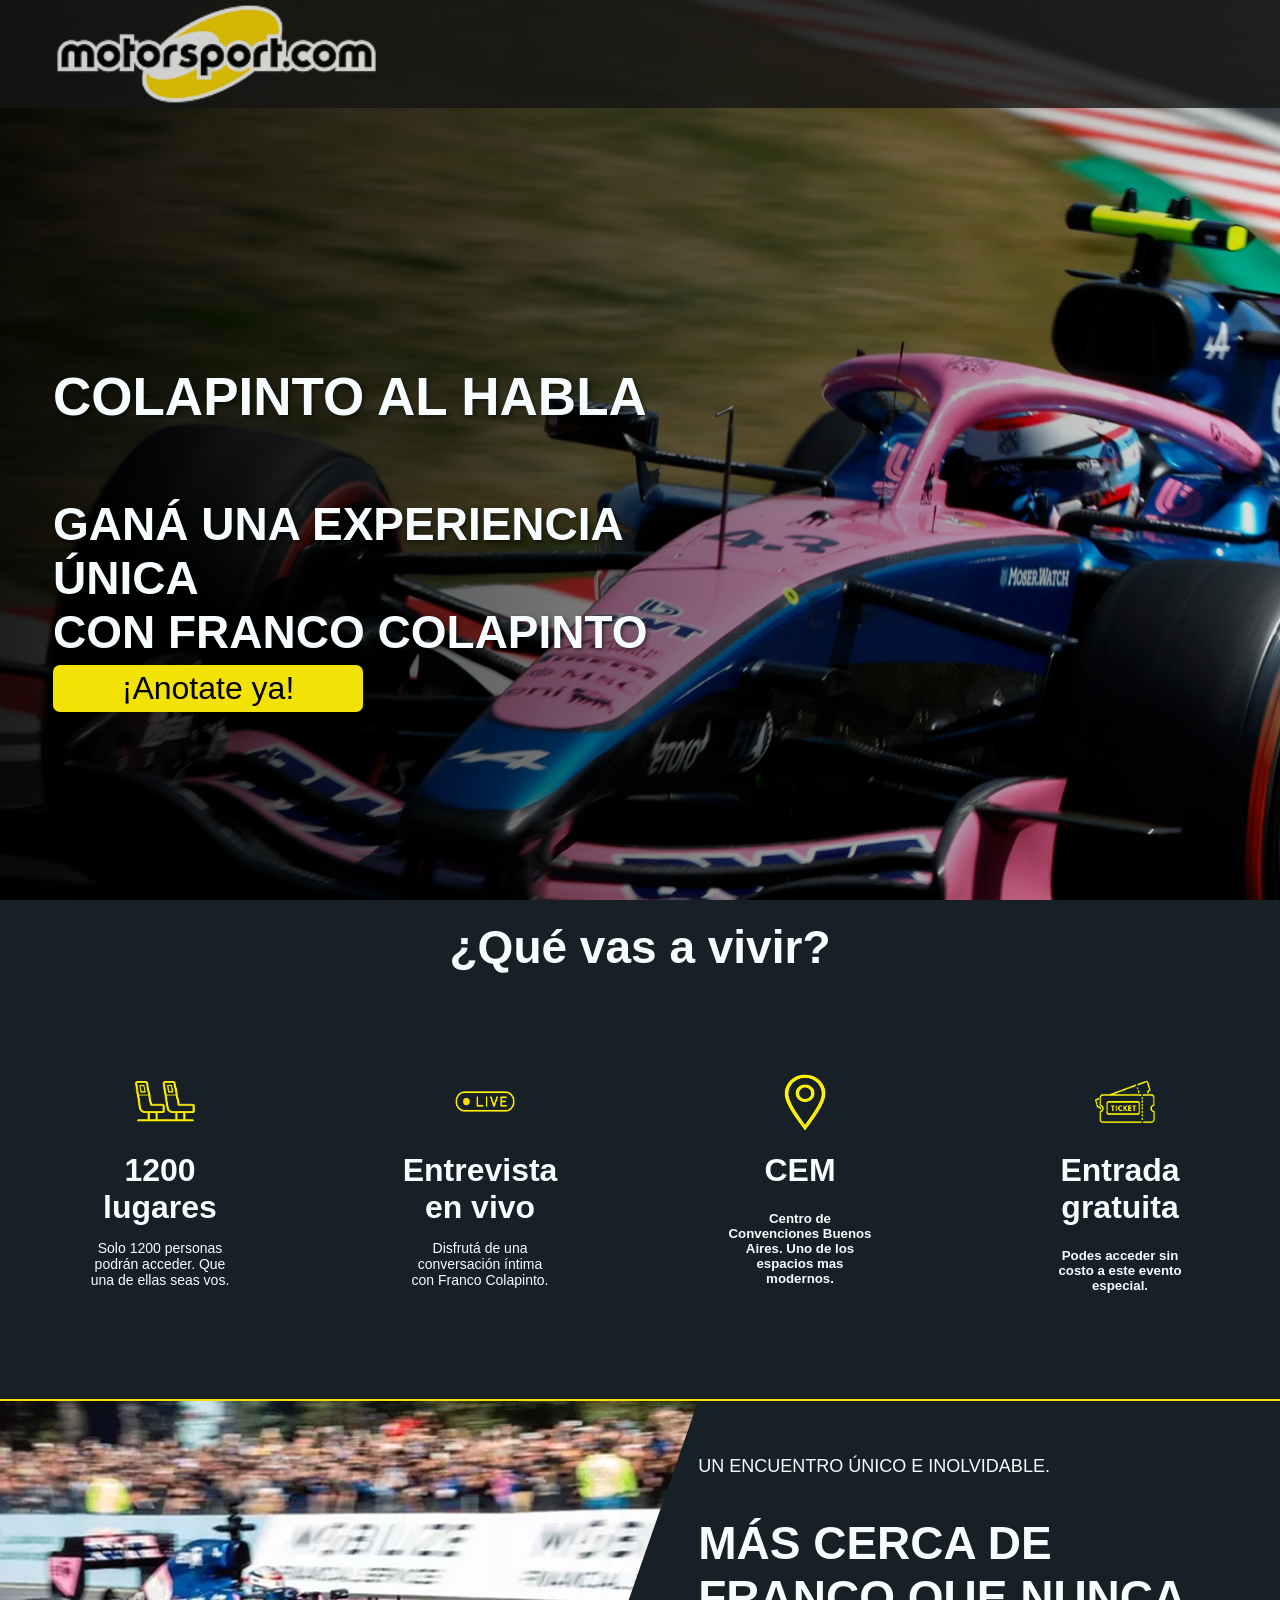
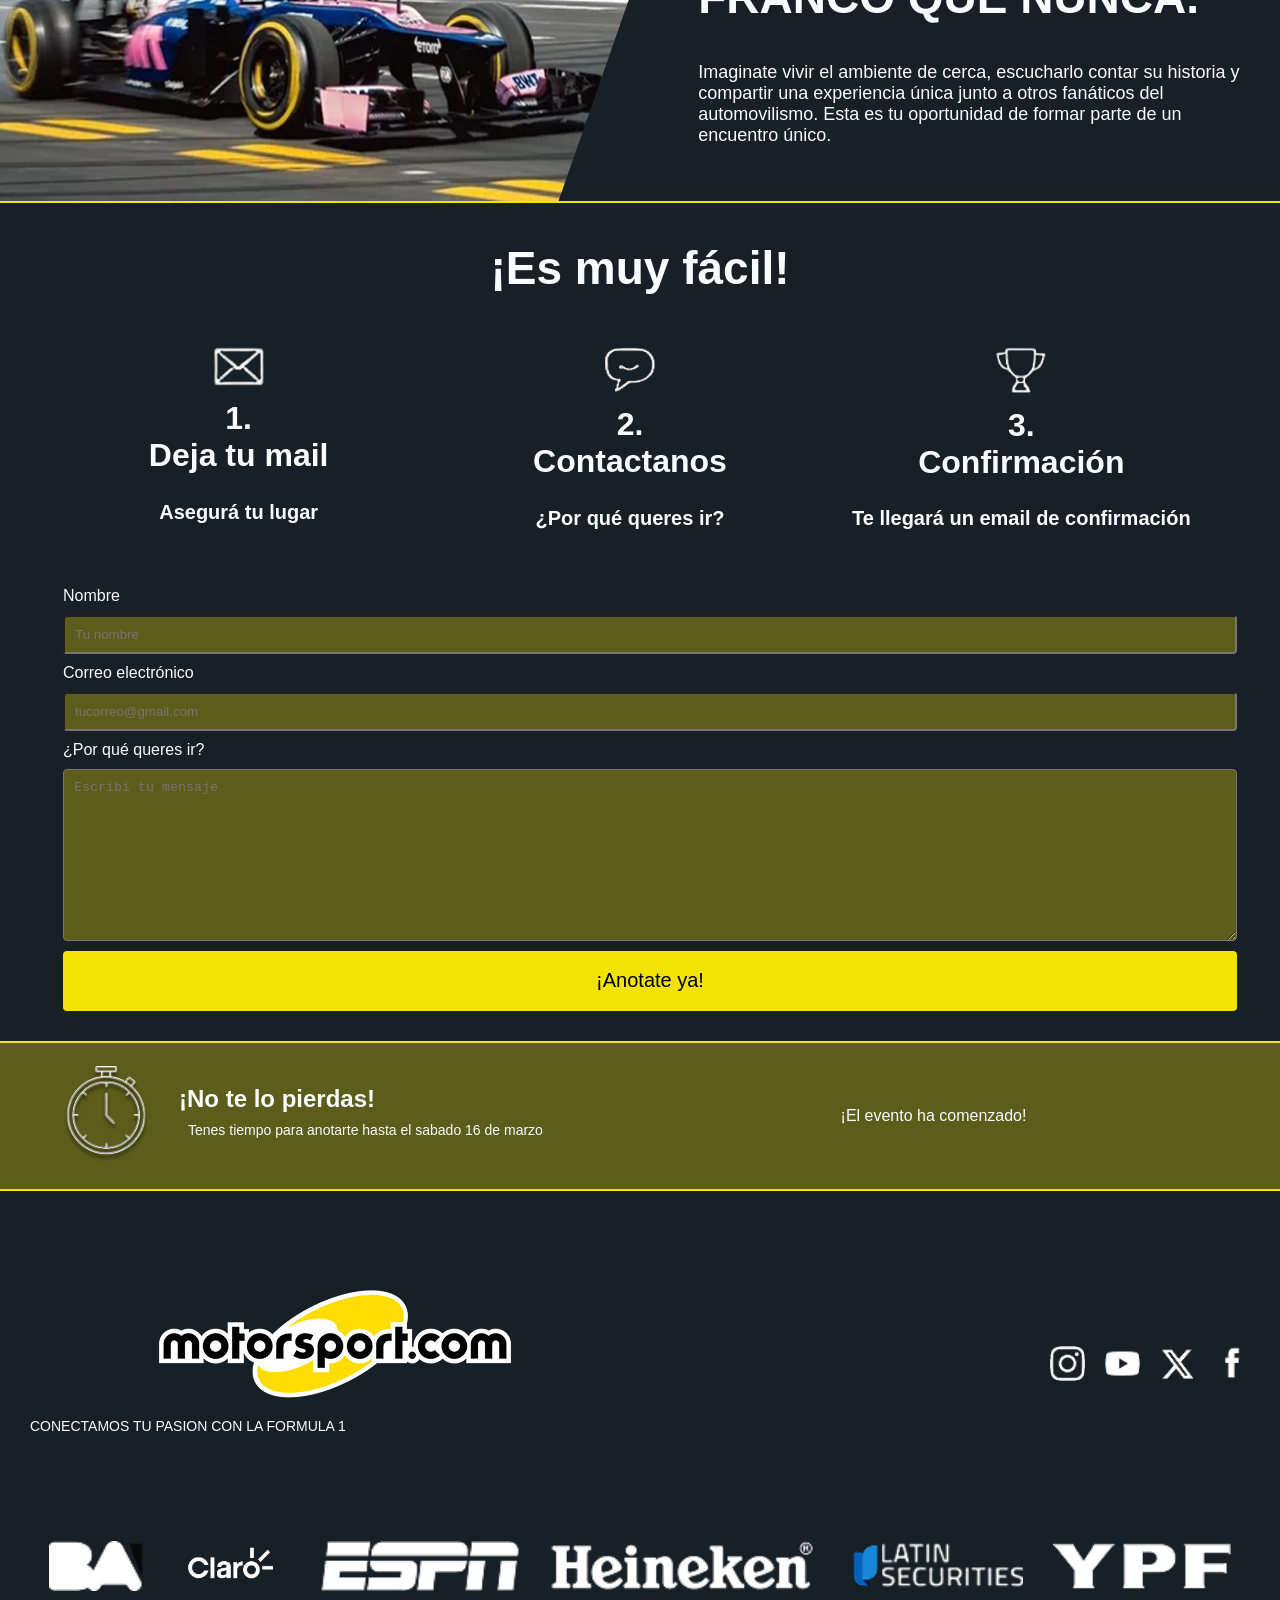
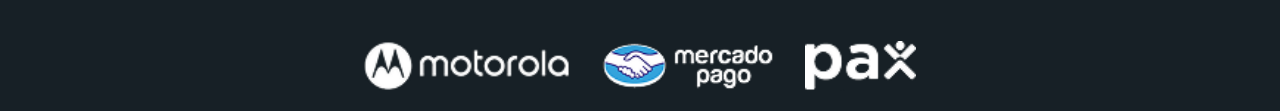
<file: index.html>
<!DOCTYPE html>
<html lang="en">

<head>
    <meta charset="UTF-8">
    <meta name="viewport" content="width=device-width, initial-scale=1.0">
    <title>Motorsport</title>
    <link rel="stylesheet" href="estilos.css">
</head>

<body>
        <section id="fondo-nav-head">
            <section class="barra-nav">
                <img src="img/logo-nav.png" alt="logo motorsport"  class="logo" id="logo-header">
            </section>
            <section class="header">
                <section class="titulo-subtitulo">
                    <div class="sombra">
                        <h1>COLAPINTO AL HABLA</h1>
                    </div>
                    <div id="subtitulo" class="sombra">
                        <h2> <b>GANÁ UNA EXPERIENCIA ÚNICA</b></h2>
                        <h2> <b>CON FRANCO COLAPINTO</b></h2>
                    </div>
                    <div class="CTA">
                     <a href="#formulario">¡Anotate ya!</a>
                    </div>
                </section>
            </section>
        </section>
        <section class="seccion-1">
            <h2 class="titulo-bullets-1">¿Qué vas a vivir?</h2>
            <section class="bullets-1">
                <div class="bullet-hijo">
                    <div class="img">
                    <img src="img/bullet-1-1.png" alt="">
                    </div>
                    <div class="texto-bullet-1">
                        <h3>1200 lugares</h3>
                        <p>Solo 1200 personas podrán acceder. Que una de ellas seas vos.</p>
                    </div>
                </div>
                <div class="bullet-hijo">
                     <div class="img">
                    <img src="img/bullet-1-2.png" alt="">
                    </div>
                    <h3>Entrevista en vivo</h3>
                    <p>Disfrutá de una conversación íntima con Franco Colapinto.</p>
                </div>
                <div class="bullet-hijo">
                    <div class="img">
                    <img src="img/bullet1-3.png" alt="">
                    </div>
                    <h3>CEM</h3>
                    <h5>Centro de Convenciones Buenos Aires. Uno de los espacios mas modernos.</h5>
                </div>
                <div class="bullet-hijo">
                    <div class="img">
                    <img src="img/bullet 1-4.png" alt="">
                    </div>
                    <h3>Entrada gratuita</h3>
                    <h5>Podes acceder sin costo a este evento especial.</h5>
                </div>
            </section>
        </section>
        <section class="img-contenido">
            <div class="imagen-diagonal">
                <img src="img/img-1.png" alt="">
            </div>
            <div class="contenido">
                <p>UN ENCUENTRO ÚNICO E INOLVIDABLE.</p>
                <h2>MÁS CERCA DE FRANCO QUE NUNCA.</h2>
                <p>Imaginate vivir el ambiente de cerca, escucharlo contar su historia y compartir una experiencia única junto a otros fanáticos del automovilismo.
                    Esta es tu oportunidad de formar parte de un encuentro único.</p>
            </div>
        </section>
        <section class="bullets-2-form">
            <section class="cont">
                <h2 id="titulo-pasos">¡Es muy fácil!</h2>
                <div class="bullets-form">
                    <div class="bullets-pasos">
                        <div class=bul2>
                            <img src="img/bullet2-1.png" alt="">
                            <h3>1.</h3>
                             <h3> Deja tu mail</h3>
                            <h4>Asegurá tu lugar </h4>
                        </div>
                        <div class=bul2>
                            <img src="img/bullet2-2.png" alt="">
                            <h3>2.</h3>
                            <h3>Contactanos</h3>
                            <h4>¿Por qué queres ir?</h4>
                        </div>
                        <div class=bul2>
                            <img src="img/bullet2-3.png" alt="">
                            <h3>3.</h3>
                             <h3>Confirmación</h3>
                            <h4>Te llegará un email de confirmación</h4>
                        </div>
                    </div>
                </div>

            </section>
            <section class="form-contenedor">
                <form action="" id="formulario">
                    <label for="nombre">Nombre</label>
                    <input type="text" name="nombre" id="nombre" placeholder="Tu nombre" required>
                    <label for="email">Correo electrónico</label>
                    <input type="email" name="email" id="email" placeholder="tucorreo@gmail.com" required>
                    <label for="mensaje">¿Por qué queres ir?</label>
                    <textarea name="mensaje" id="mensaje" cols="60" rows="10"
                        placeholder="Escribí tu mensaje" required></textarea>
                    <input type="submit" id="submit" value="¡Anotate ya!">
                </form>
                <section class="feedback oculto" id="feedback">
                    <h3>¡Muchas gracias <span id="nombre-placeholder">NOMBRE</span>! <br> Tu mensaje "<span
                            id="mensaje-placeholder">MENSAJE</span>" ha sido enviado. <br> Te contactaremos a <span
                            id="email-placeholder">EMAIL</span></h3>
                </section>


            </section>

        </section>
        <section class="cont-contador-padre">
            <section class="cont-contador">
                <div class="img-contador">
                    <img src="img/reloj-contadorpng.png" alt="">
                </div>
                <div class="txt-contador">
                    <h3>¡No te lo pierdas!</h3>
                    <p>Tenes tiempo para anotarte hasta el sabado 16 de marzo</p>
                </div>
            </section>
            <section class="contador">
                <div>
                    <span id="dias">00</span>
                    <p>Dias</p>
                </div>
                <span class="separador">:</span>
                <div>
                    <span id="horas">00</span>
                    <p>Horas</p>
                </div>
                <span class="separador">:</span>
                <div>
                    <span id="minutos">00</span>
                    <p>Minutos</p>
                </div>
                <span class="separador">:</span>
                <div>
                    <span id="segundos">00</span>
                    <p>Segundos</p>
                </div>
            </section>
        </section>

        <footer>
            <section class="footer-grilla">
                <div class="cont-footer">
                    <img src="img/logo-footer.png" alt="logo motorsport" class="logo">
                    <p>CONECTAMOS TU PASION CON LA FORMULA 1</p>
                </div>
                <div class="redes">
                    <a href="https://www.instagram.com/motorsportcom"><img src="img/instagram.png" width="50" height="50" alt="Instagram">
                        </a>
                    <a href="https://www.youtube.com/c/MotorsporttvGlobal"><img src="img/youtube.png" width="50" height="50" alt="YouTube">
                        </a>
                    <a href="https://x.com/motorsport"><img src="img/twitter.png" width="50" height="50" alt="Twitter">
                        </a>
                    <a href="https://www.facebook.com/motorsportcom/"><img src="img/facebook.png" width="50" height="50" alt="Facebook">
                        </a>
                </div>
            </section>
            <div class="patrocinadores">
                <img src="img/BA.png" alt="BA">
                <img src="img/Claro.png" alt="Claro">
                <img src="img/ESPN.png" alt="ESPN">
                <img src="img/Heineken.png" alt="Heineken">
                <img src="img/Latin.png" alt="Latin">
                <img src="img/YPF.png" alt="YPF">
                <img src="img/Motorola.png" alt="Motorola">
                <img src="img/MP.png" alt="Mercado pago">
                <img src="img/PAX.png" alt="PAX">
            </div>
        </footer>

    <script src="script.js"></script>
</body>

</html>
</file>
<file: estilos.css>
body {
    margin: 0;
    font-family: "Eras Bold ITC", sans-serif;
}




h1 {
    font-size: 53px;
}

h2 {
    font-size: 46px;
}

h3 {
    font-size: 32px;
}

h4 {
    font-size: 20px;
}

p {
    font-size: 14px;
}

.logo {

    display: block;
    margin-left: auto;
    margin-right: auto;
    
}

#logo-header {
    margin-left: 53px;
}


#fondo-nav-head {
    background:
        linear-gradient(to right, #000000e2, #0000001d),
        url("img/img-ban.png");
    background-size: cover;
    background-repeat: no-repeat;
    background-position: center;

}

.barra-nav {
    height: 12vh;
    background-color: rgb(21, 21, 21);
    opacity: 0.8;
    display: flex;
    padding: 0;
    margin: 0;
}

.header {
    margin-left: 53px;
    height: 88vh;
    display: grid;
    grid-template-columns: 1fr 1fr;
    justify-content: left;
}

#subtitulo h2 {
    padding: 0px;
    margin: 0px;
}

.CTA {
    width: 300px;
    text-align: center;
    margin-top: 6px;
    font-size: 32px;
    background-color: #F2E205;
    padding: 5px;
    border-radius: 7px;
    border: none;
}

.CTA a {
    color: black;
    text-decoration: none;
}




.titulo-subtitulo {
    display: flex;
    flex-direction: column;
    align-items: flex-start;
    justify-content: center;
    color: #f7fcff;
    width: 100%;
    height: 100%;
}

.sombra {
    text-shadow: 2px 2px 4px rgba(0, 0, 0, 0.5);
}

.seccion-1 {
    color: #f7fcff;
    background-color: #172026;
}

.bullets-1 {
    height: 45vh;
    color: #f7fcff;
    display: flex;
    flex-direction: row;
    align-items: center;
    justify-content: space-around;
}

.bullets-1 h3 {
    padding: 0px;
    margin: 0px;
}


.titulo-bullets-1 {
    padding-top: 20px;
    padding-bottom: 20px;
    margin: 0;
    display: flex;
    justify-content: center;
}

.bullet-hijo {
    text-align: center;
    color: #f7fcff;
    display: flex;
    flex-direction: column;
    align-items: center;
    width: 150px;
    height: 250px;
}

.bullet-hijo img {
    width: 60px;
    height: 60px;
    object-fit: contain;
}

.texto-chico {
    text-align: center;
}

.img {
    padding-bottom: 30px;
    width: 50px;
    height: 50px;
}

.img-contenido {
    border-top: #F2E205 2px solid;
    border-bottom: #F2E205 2px solid;
    color: #f7fcff;
    background-color: #172026;
    display: grid;
    grid-template-columns: 1.2fr 1fr;
    height: 400px;
    overflow: hidden;
}

.imagen-diagonal {
    overflow: hidden;
}

.imagen-diagonal img {
    width: 100%;
    height: 100%;
    object-fit: cover;
    clip-path: polygon(0 0, 100% 0, 80% 100%, 0 100%);
}

.contenido {
    background-color: #172026;
    width: 95%;
    display: flex;
    flex-direction: column;
    justify-content: center;
    padding-right: 0px;
}

.contenido p {
    padding: 0px;
    margin: 0px;
    font-size: 18px;
}

.bullets-2-form {
    padding-left: 53px;
    padding-right: 53px;
    color: #f7fcff;
    background-color: #172026;
    display: grid;
    grid-template-columns: 1fr;
    gap: 0px;
}

#titulo-pasos {
    display: flex;
    justify-content: center;
}


.bullets-pasos {
    display: flex;
    flex-direction: row;
    align-content: end;
    gap: 20px;
    padding-right: 20px;
}

.bullets-pasos h3 {
    margin: 10px;
}

.bul2 {
    width: 100%;
    align-items: center;
    text-align: center;
    display: flex;
    flex-direction: column;
}

.bul2 h3 {
    padding: 0px;
    margin: 0px;
}

.bul2 img {
    margin-top: 20px;
    margin: 14px;
}

.bullets-pasos img {
    width: 50px;
    height: auto;
}

.form-contenedor {
    box-sizing: border-box;
    width: 100%;
    display: flex;
    flex-direction: column;
    justify-content: center;
    padding-top: 20px;
    padding-bottom: 20px;
}

textarea {
    background-color: #F2E20550;
    color: #f7fcff;
    padding: 10px;
    outline: none;
    border-radius: 4px;
}

form {
    width: 100%;
    margin: 10px 35px 10px 10px;
    display: flex;
    flex-direction: column;
    gap: 10px;
}

input {
    background-color: #F2E20550;
    color: #f7fcff;
    padding: 10px;
    outline: none;
    border-radius: 4px;
}

input[type="submit"] {
    font-size: 20px;
    height: 60px;
    background-color: #F2E205;
    color: black;
    border: none;
    border-radius: 4px;
    cursor: pointer;
}

#feedback-amarillo {
    color: #F2E205;
}


.feedback {

    width: 100%;
    height: 100%;
    color: #f7fcff;
    background-color: #172026;
    border: #F2E205 2px solid;
    text-align: center;
    margin-top: 20px;
}

.oculto {
    display: none;
}


.cont-contador-padre {
    color: #f7fcff;
    background-color: #172026;
    height: 150px;
    width: 100%;
    display: grid;
    grid-template-columns: 1fr 1fr;
    justify-content: center;

}

.cont-contador {
    border-top: #F2E205 2px solid;
    border-bottom: #F2E205 2px solid;
    background-color: #F2E20550;
    display: flex;
    align-items: center;
    padding-left: 53px;
    padding-right: 53px;
}

.cont-contador img {
    width: 86px;
    height: 96px;
    margin: 0;
    padding: 10px;
}

.txt-contador {
    padding-left: 20px;
    display: flex;
    flex-direction: column;
    justify-content: center;
}

.txt-contador h3 {
    margin: 0;
    padding: 0;
    font-size: 24px;
    font-weight: bold;
}

.txt-contador p {
    margin: 0;
    padding: 9px;
}

.contador {
    border-top: #F2E205 2px solid;
    border-bottom: #F2E205 2px solid;
    background-color: #F2E20550;
    display: flex;
    align-items: center;
    justify-content: space-around;
    text-align: center;
    padding-right: 53px;
}

.separador {
    font-size: 30px;
}

.contador p {
    margin: 0;
    font-size: large;
    font-weight: bold;
}

.contador div span {
    font-size: 25px;
    font-weight: bold;
}


.footer-grilla {
    color: #f7fcff;
    background-color: #172026;
    height: 350px;
    display: grid;
    grid-template-columns: 1fr 1fr;
    align-items: center;
    width: 100%;
}

.cont-footer {
    display: flex;
    flex-direction: column;
    padding-left: 30px;
}

.redes {
    display: flex;
    gap: 20px;
    justify-content: flex-end;
    padding: 30px;
}

.redes img {
    width: 35px;
    height: 35px;
    object-fit: contain;
}

.patrocinadores {
    background-color: #172026;
    display: flex;
    flex-wrap: wrap;
    gap: 30px;
    align-items: center;
    justify-content: center;
}

.patrocinadores img {
    margin-bottom: 20px;
    box-sizing: border-box;
    height: 50px;
    width: auto;
}

@media (max-width: 600px) {
    body {
        width: 100%;

    }

    ;

    h1 {
        font-size: 32x;
    }

    h2 {
        font-size: 24px;
    }

    h3 {
        font-size: 20px;
    }

    h4 {
        font-size: 18px;
    }

    p {
        font-size: 14px;
    }

    .logo {
        margin-left: auto;
        margin-right: auto;
       
    }


    .header {
        display: flex;
        padding: 0px;
        margin-left: 10px;
        margin-right: 0px;
    }

    .titulo-subtitulo {
        display: flex;
        flex-direction: column;
        margin-right: 0px;
    }

    .CTA {
        width: 95%;
        margin: 10px 0px 10px 10px;        
    }

    .bullets-1 {
        padding: 0;
        width: 95%;
        display: flex;
        overflow-x: auto;
        scroll-snap-type: x mandatory;
        gap: 16px;
        padding: 10px;
        margin-right: 0px;
    }

    .bullet-hijo {
        width: 200px;
        flex-shrink: 0;
        padding-top: 20px;
        gap: 20px;

    }

    .img-contenido {
        display: flex;
        flex-direction: column;
        width: 100%;
        height: auto;
        margin-right: 0px;
    }

    .imagen {
        width: 100%;
    }

    .contenido {
        width: 100%;
        padding: 10px;
        text-align: left;
        margin: 0px;
    }

    .bullets-2-form {
        padding: 10px;
        display: flex;
        flex-direction: column;

        gap: 40px;
        padding: 10px;
        margin: 0px;
    }

    .bul2 {
        padding: 20px 10px 20px 10px;
        width: 400px;
        margin: 0px;
    }

    .bul2 img {
        margin: 0px;
    }

    .bullets-pasos {
        overflow-x: auto;
        scroll-snap-type: x mandatory;
    }


    .form-contenedor {
        width: 100%;
        padding-left: 10px;
        padding-right: 10px;
    }

    form {
        margin: 0;
        padding: 0;
    }

    .cont-contador-padre {
        grid-template-columns: 1fr;
        align-items: center;
        padding: 0;
        margin: 0;
        border-top: #F2E205 2px solid;
    }

    .cont-contador {
        padding: 0px;
        text-align: left;
        border: none;


    }

    .contador {
        border-top: none;
        padding: 10px;
    }

    .imagen-diagonal img {

        height: 100%;
        clip-path: none;
    }

    .cont-footer {
        justify-content: center;
        width: 375px;
        box-sizing: border-box;
        padding-left: 0;
    }

    .footer-grilla {
        grid-template-columns: 1fr;
        text-align: center;
    }

    .redes {
        justify-content: center;
        height: auto;
    }

    .patrocinadores {
        width: 100vw;
        display: flex;
        flex-direction: row;
        flex-wrap: nowrap;
        overflow-x: auto;
        scroll-snap-type: x mandatory;
    }

    .patrocinadores img {
        height: 25px;
        flex-shrink: 0;
        scroll-snap-align: center;
    }


}
</file>
